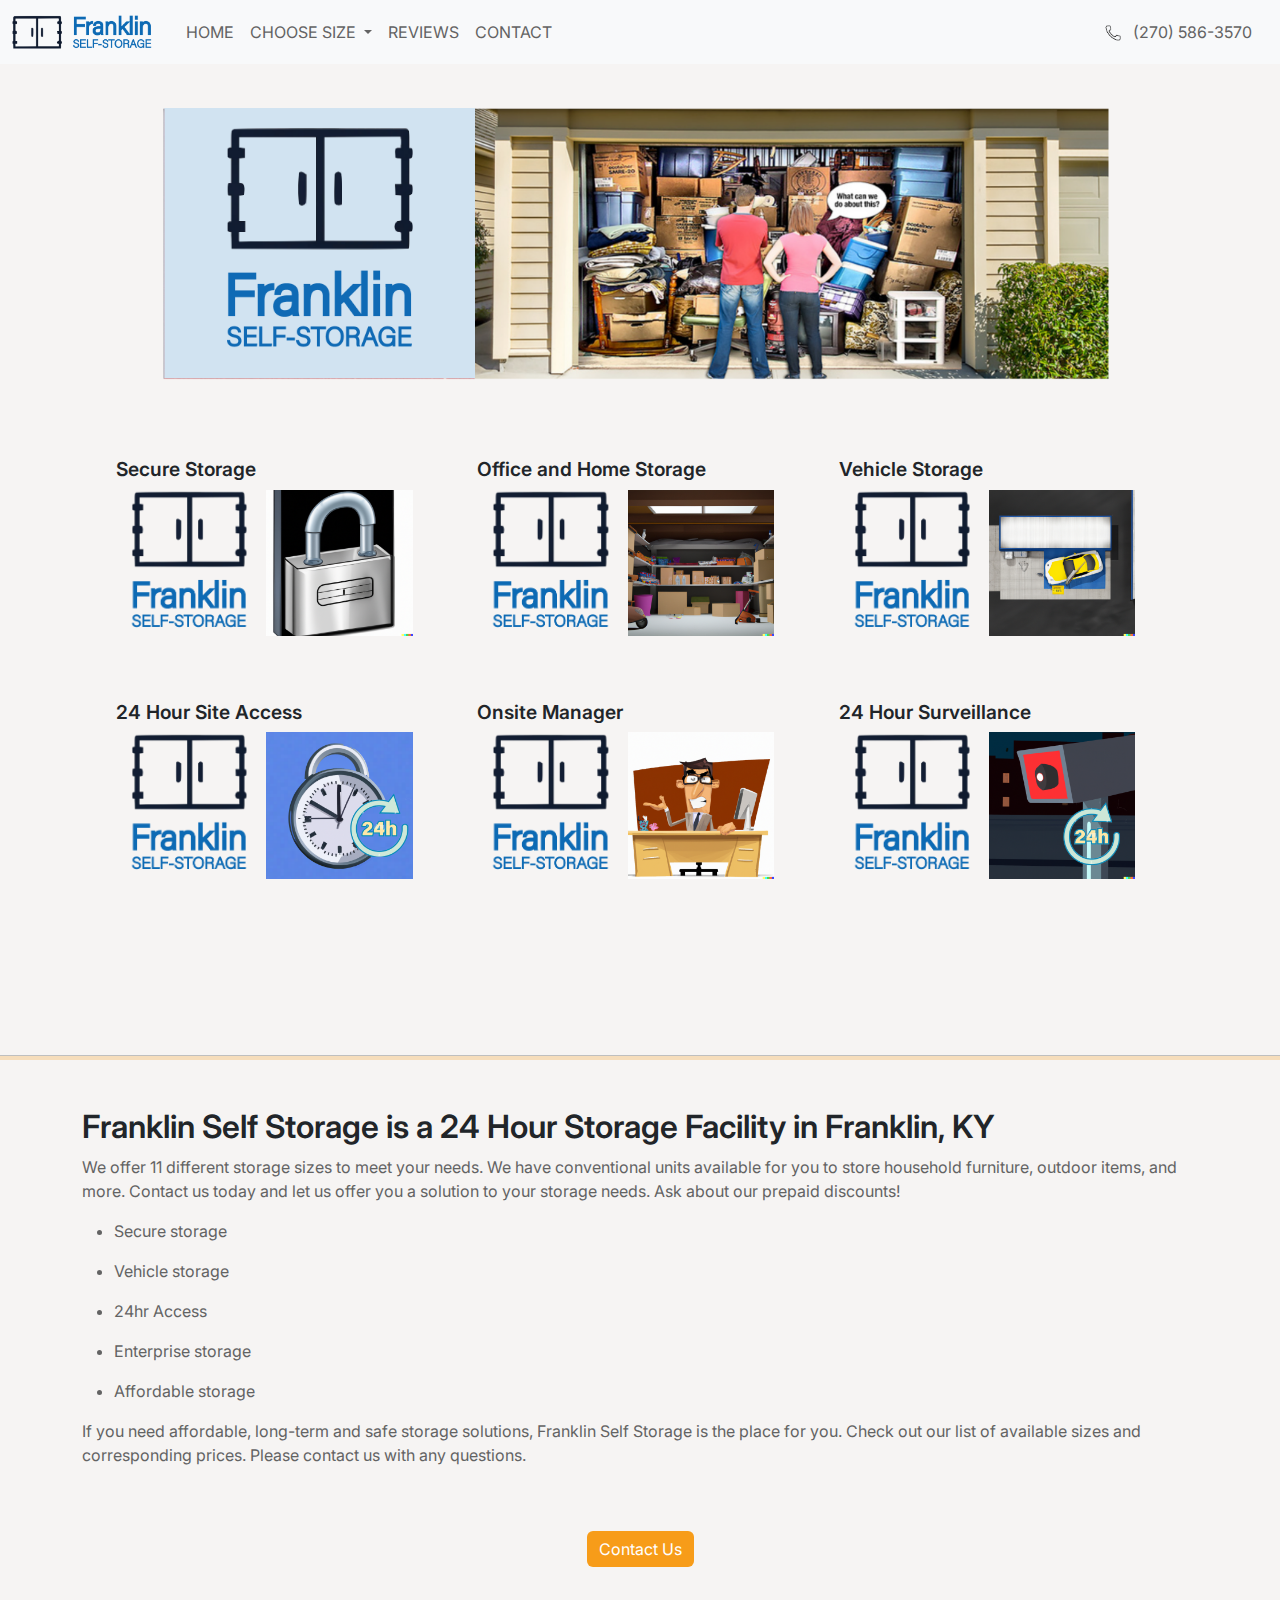
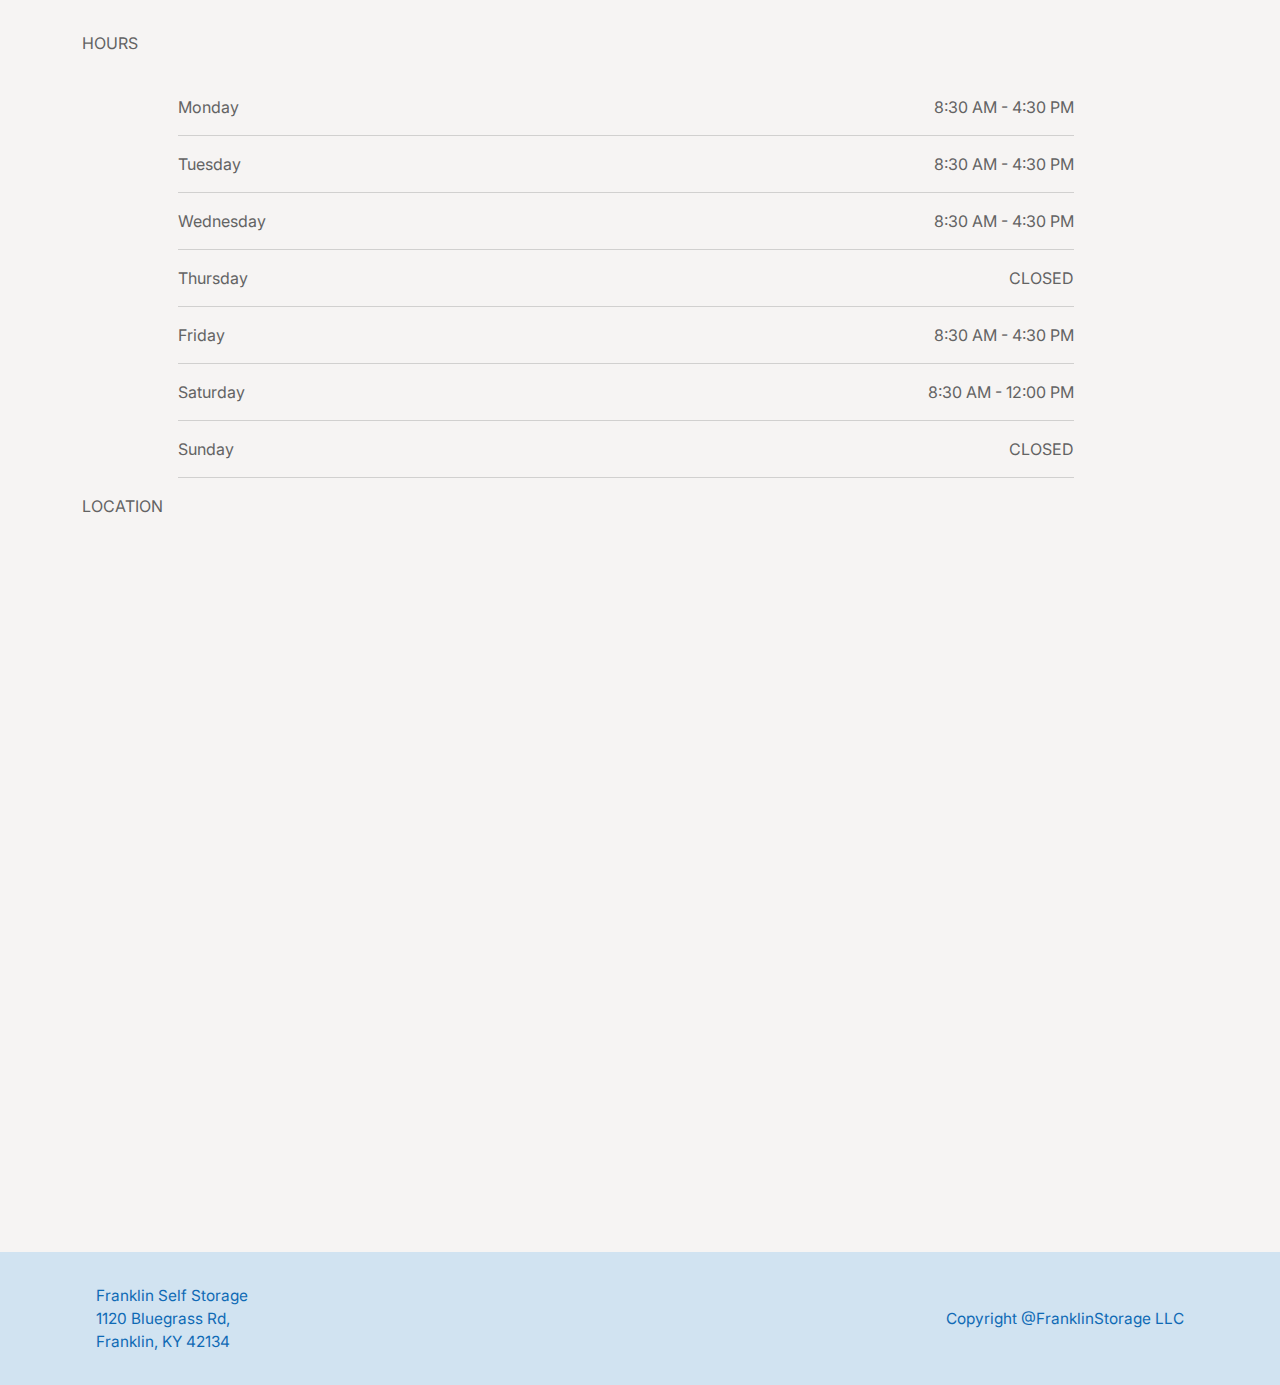
<file: index.html>
<!doctype html>
<html lang="en">

<head>
  <meta charset="utf-8">
  <meta name="viewport" content="width=device-width, initial-scale=1">
  <link rel="stylesheet" href="bootstrap.css">
  <link rel="stylesheet" href="style.css">
  <title>Redesign</title>
  <link rel="stylesheet" href="https://fonts.googleapis.com/css?family=Open+Sans">
  <link rel="stylesheet" href="https://fonts.googleapis.com/css?family=Inter">
</head>

<body>

  <nav class="navbar fixed-top navbar-expand-md navbar-light bg-light">
    <div class="container-fluid">
      <a class="navbar-brand" href="#">
        <img class="d-inline-block align-top" src="images/logov3.png" alt="Franklin Logo" width="150">
      </a>
      <button type="button" data-bs-toggle="collapse" data-bs-target="#navbarNav" class="navbar-toggler"
        aria-controls="navbarNav" aria-expanded="false" aria-label="Toggle navigation">
        <span class="navbar-toggler-icon"></span>
      </button>
      <div class="collapse navbar-collapse justify-content-left" id="navbarNav">
        <ul class="navbar-nav">
          <li class="nav-item">
            <a href="index.html" class="nav-link t1">
              HOME
            </a>
          </li>
          <li class="nav-item dropdown">
            <a href="contact.html" class="nav-link dropdown-toggle t1" id="navbarDropdown" role="button"
              data-bs-toggle="dropdown" aria-expanded="false">
              CHOOSE SIZE
            </a>
            <ul class="dropdown-menu" aria-labelledby="navbarDropdown">
              <li><a href="size.html" class="dropdown-item t1">
                  <div class="d-flex justify-content-between">
                    <t>5x10 </t>
                    <t>$40/mo</t>
                  </div>
                </a></li>
              <li><a href="size.html" class="dropdown-item t1">
                  <div class="d-flex justify-content-between">
                    <t>5x12.5 </t>
                    <t>$43/mo</t>
                  </div>
                </a></li>
              <li><a href="size.html" class="dropdown-item t1">
                  <div class="d-flex justify-content-between">
                    <t>5x15 </t>
                    <t>$47/mo</t>
                  </div>
                </a></li>
              <li><a href="size.html" class="dropdown-item t1">
                  <div class="d-flex justify-content-between">
                    <t>6x10 </t>
                    <t>$47/mo</t>
                  </div>
                </a></li>
              <li><a href="size.html" class="dropdown-item t1">
                  <div class="d-flex justify-content-between">
                    <t>10x10 </t>
                    <t>$55/mo</t>
                  </div>
                </a></li>
              <li><a href="size.html" class="dropdown-item t1">
                  <div class="d-flex justify-content-between">
                    <t>10x12.5 </t>
                    <t>$60/mo</t>
                  </div>
                </a></li>
              <li><a href="size.html" class="dropdown-item t1">
                  <div class="d-flex justify-content-between">
                    <t>10x15 </t>
                    <t>$65/mo</t>
                  </div>
                </a></li>
              <li><a href="size.html" class="dropdown-item t1">
                  <div class="d-flex justify-content-between">
                    <t>10x20 </t>
                    <t>$85/mo</t>
                  </div>
                </a></li>
              <li><a href="size.html" class="dropdown-item t1">
                  <div class="d-flex justify-content-between">
                    <t>10x25 </t>
                    <t>$95/mo</t>
                  </div>
                </a></li>
              <li><a href="size.html" class="dropdown-item t1">
                  <div class="d-flex justify-content-between">
                    <t>10x30 </t>
                    <t>$110/mo</t>
                  </div>
                </a></li>
              <li><a href="size.html" class="dropdown-item t1">
                  <div class="d-flex justify-content-between">
                    <t>20x20 </t>
                    <t>$140/mo</t>
                  </div>
                </a></li>
              <li><a href="size.html" class="dropdown-item t1">
                  <div class="d-flex justify-content-between">
                    <t>20x25 </t>
                    <t>$160/mo</t>
                  </div>
                </a></li>

            </ul>
          </li>
          <li class="nav-item">
            <a href="reviews.html" class="nav-link t1">
              REVIEWS
            </a>
          </li>
          <li class="nav-item">
            <a href="contact.html" class="nav-link t1">
              CONTACT
            </a>
          </li>

        </ul>
      </div>
      <div>
        <a href="tel:2705863570" style="text-decoration: none">
          <img src="images/phone.png" alt="search icon" width="25" style="margin-right: 0.5rem">
        </a>
      </div>
      <div>
        <a href="tel:2705863570" style="text-decoration: none">
          <text class="collapse navbar-collapse t1" style="margin-right: 1rem;">(270) 586-3570</text>
        </a>
      </div>
    </div>

  </nav>

  <div class="box" style="margin-top: 6rem;">
    <img style="align-items: center; width: 75%;" src="images/main.png" alt="cartoon image of a full garage">
  </div>
  <div class="container">
    <div class="row">
      <div class="mr-3 ml-3">
        <div class="normal_container">
          <div class="gallery-container" style="align-items: flex-start">
            <div class="gallery-item">
              <h1 class="imgtext">Secure Storage</h1>
              <img class="img" src="./images/logo2.png" alt="EDIT" />
              <img class="img" src="./images/lock.png" alt="EDIT" />
            </div>
            <div class="gallery-item">
              <h1 class="imgtext">Office and Home Storage</h1>
              <img class="img" src="./images/logo2.png" alt="EDIT" />
              <img class="img" src="./images/home.png" alt="EDIT" />
            </div>
            <div class="gallery-item">
              <h1 class="imgtext">Vehicle Storage</h1>
              <img class="img" src="./images/logo2.png" alt="EDIT" />
              <img class="img" src="./images/car.png" alt="EDIT" />
            </div>
            <div class="gallery-item">
              <h1 class="imgtext">24 Hour Site Access</h1>
              <img class="img" src="./images/logo2.png" alt="EDIT" />
              <img class="img" src="./images/clock.png" alt="EDIT" />
            </div>
            <div class="gallery-item">
              <h1 class="imgtext">Onsite Manager</h1>
              <img class="img" src="./images/logo2.png" alt="EDIT" />
              <img class="img" src="./images/desk.png" alt="EDIT" />
            </div>
            <div class="gallery-item">
              <h1 class="imgtext">24 Hour Surveillance</h1>
              <img class="img" src="./images/logo2.png" alt="EDIT" />
              <img class="img" src="./images/cam.png" alt="EDIT" />
            </div>
          </div>
        </div>
      </div>
    </div>
  </div>

  <hr class="mt-5 mb-5" color="#F79C19" style="height: .3rem;">

  <div class="container">
    <div class="row">
      <div class="mr-3 ml-3">
        <h2>Franklin Self Storage is a 24 Hour Storage Facility in Franklin, KY</h2>
        <p class="t1">
          We offer 11 different storage sizes to meet your needs. We have conventional units available for you to store
          household furniture, outdoor items, and more. Contact us today and let us offer you a solution to your storage
          needs. Ask about our prepaid discounts!
        </p>
        <ul class="t1">
          <li>
            <p>Secure storage</p>
          </li>
          <li>
            <p>Vehicle storage</p>
          </li>
          <li>
            <p>24hr Access</p>
          </li>
          <li>
            <p>Enterprise storage</p>
          </li>
          <li>
            <p>Affordable storage</p>
          </li>
        </ul>
        <p class="t1">
          If you need affordable, long-term and safe storage solutions, Franklin Self Storage is the place for you.
          Check
          out our list of available sizes and corresponding prices. Please contact us with any questions.
        </p>
      </div>
    </div>
  </div>




  <div class="box" style="margin-top: 3rem; margin-bottom: 4rem;">
    <a class="btn btn-primary" style="align-items:center;" href="contact.html" role="button">Contact Us</a>
  </div>


  <div class="container t1">
    <div class="column">
      <div>
        <p>HOURS<br><br></p>
        <div class="d-flex justify-content-between">
          <div class="left">
            <ul style="list-style: none">
              <li>
                <div class="textcontainer">
                  <div>Monday</div>
                  <div>8:30 AM - 4:30 PM</div>
                </div>
              </li>
              <hr style="width: 70vw">
              <li>
                <div class="textcontainer">
                  <div>Tuesday</div>
                  <div>8:30 AM - 4:30 PM</div>
                </div>
              </li>
              <hr>
              <li>
                <div class="textcontainer">
                  <div>Wednesday</div>
                  <div>8:30 AM - 4:30 PM</div>
                </div>
              </li>
              <hr>
              <li>
                <div class="textcontainer">
                  <div>Thursday</div>
                  <div>CLOSED</div>
                </div>
              </li>
              <hr>
              <li>
                <div class="textcontainer">
                  <div>Friday</div>
                  <div>8:30 AM - 4:30 PM</div>
                </div>
              </li>
              <hr>
              <li>
                <div class="textcontainer">
                  <div>Saturday</div>
                  <div>8:30 AM - 12:00 PM</div>
                </div>
              </li>
              <hr>
              <li>
                <div class="textcontainer">
                  <div>Sunday</div>
                  <div>CLOSED</div>
                </div>
              </li>
              <hr>
            </ul>
          </div>
        </div>
        <p>LOCATION<br><br></p>
      </div>
      <div class="container" style="justify-content: space-between;">
        <div class="map-responsive" style="width: 50vw;">
          <iframe
            src="https://www.google.com/maps/embed?pb=!1m18!1m12!1m3!1d3147.773041201511!2d-86.59610605977706!3d36.7091862218444!2m3!1f0!2f0!3f0!3m2!1i1024!2i768!4f13.1!3m3!1m2!1s0x8865c8036b874c0d%3A0x75916ddc054f4ec6!2sFranklin%20Self%20Storage!5e0!3m2!1sen!2sus!4v1665958657309!5m2!1sen!2sus"
            width="600" height="450" frameborder="0" style="border:0" allowfullscreen></iframe>

        </div>
      </div>

    </div>
  </div>

        <footer style="margin-top: 5rem;">
          <div class="d-flex justify-content-between" style="font-size: 1.2vw;">
            <div class="left" >
              <t>
                <bold>Franklin Self Storage</bold> <br>
                1120 Bluegrass Rd, <br>
                Franklin, KY 42134
              </t>

            </div>
            <div class="right">
              <t>
                <br>
                Copyright @FranklinStorage LLC
                <br>
              </t>

            </div>
        </footer>

  <script src="https://cdn.jsdelivr.net/npm/bootstrap@5.1.3/dist/js/bootstrap.bundle.min.js"
    integrity="sha384-ka7Sk0Gln4gmtz2MlQnikT1wXgYsOg+OMhuP+IlRH9sENBO0LRn5q+8nbTov4+1p"
    crossorigin="anonymous"></script>

</body>

</html>
</file>
<file: style.css>
body {
	font-family: "Inter", sans-serif;
	background-color: #F6F4F3;
}


.dropdown-item{
  font-size: small;
}

.t1{
  color: rgb(99, 99, 99);
  text-decoration: none !important;
}

.box {
  display: flex;
  align-items: center;
  justify-content: center;
}
.gallery-container {
  display: flex;
  justify-content: space-around;
  flex-wrap: wrap;
  align-items: center;
  align-items: end;
  margin-top: 4rem;
  margin-bottom: 4rem;
}

.text1{
  margin-left: 8rem;
  margin-right: 8rem
}

.gallery-item {
  max-width:30%;
  align-items: flex-start;
  margin-bottom: 4rem;
}


.normal_container{
  margin-left: 1rem;
  margin-right: 1rem;
}

h1{
  font-weight: 600;
  font-size: 1.5vw;
}

h2{
  font-weight:600;
  font-size: min(2vw, 12);
  
}

.img{
  width: 45%
}

p{
  /* line-height: min(4vw, 10);; */
  /* font-size: min(1.5vw, 10);
   */
   font-size: 4;
}

.btn-primary {
  background: #F79C19;
  border: none !important;
}
  .btn-primary:hover, .btn-primary:focus, .btn-primary:active {
    background-color: #8A5406 !important; 

}
  .btn-primary.active {
    background-color: #8A5406 !important; 

}

.map-responsive{

  overflow:hidden;

  padding-bottom:56.25%;

  position:relative;

  height:0;

}

.map-responsive iframe{

  left:0;

  top:0;

  height:100%;

  width:100%;

  position:absolute;

}

.aligned {
  display: flex;
  align-items: center;
}

.left{
  margin-left: 4rem;
  margin-right: 0rem;
}
.right{
  margin-right: 4rem;
  margin-left: 0rem;
}

.myimage {
  order: 2;
}

.mytext {
  order: 1;
}

.theList {
    text-align: right;
    list-style-position: inside;
}

.flex-center {
  display: flex;
  align-items: center; justify-content: center; flex-direction: column; } 

  footer {
    padding: 2rem;
    background-color: #d1e3f1;
    color: #0f6ab5;
  }


  .textcontainer {
    display: flex;
    justify-content: space-between; /* Can be changed in the live sample */
  }
</file>
